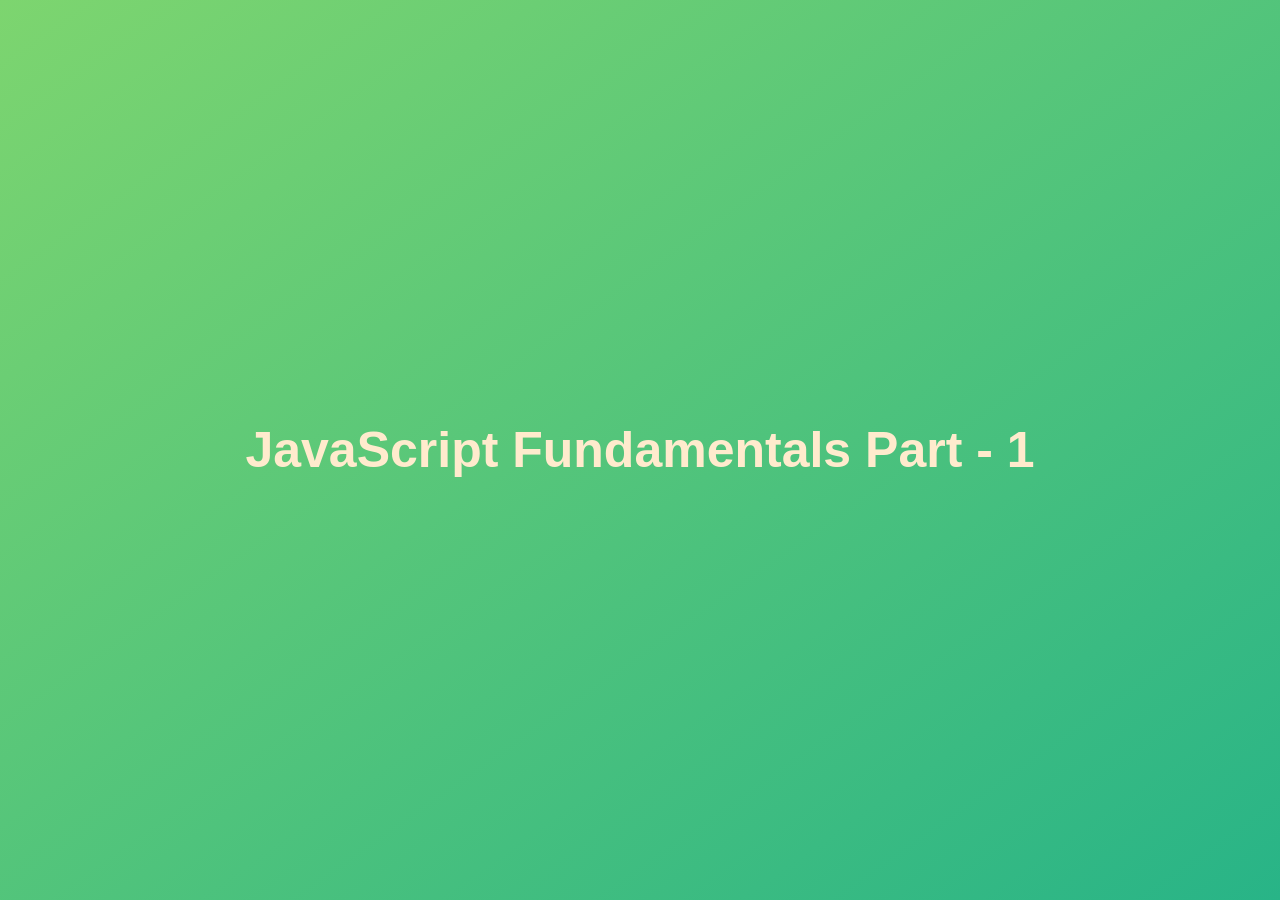
<file: 01-Fundamentals-of-JavaScript-Part - 1/index.html>
<!DOCTYPE html>
<html lang="en">
<head>
    <meta charset="UTF-8">
    <meta http-equiv="X-UA-Compatible" content="IE=edge">
    <meta name="viewport" content="width=device-width, initial-scale=1.0">
    <title>JavaScript Fundamentals</title>
    <style>
        *{
            margin: 0;
            padding: 0;
        }
        .main-content{
            height: 100vh;
            display: flex;
            align-items: center;
            background: linear-gradient(to top left, #28b487, #7dd56f);
        }
        .primary-heading{
            text-align: center;
            width: 100%;
            font-size: 50px;
            color: blanchedalmond;
            font-family: sans-serif;
        }
    </style>
</head>
<body>
    <div class="main-content">
    <h1 class="primary-heading">JavaScript Fundamentals Part - 1 </h1>
    </div>
    <script src="script.js"></script>
</body>
</html>
</file>
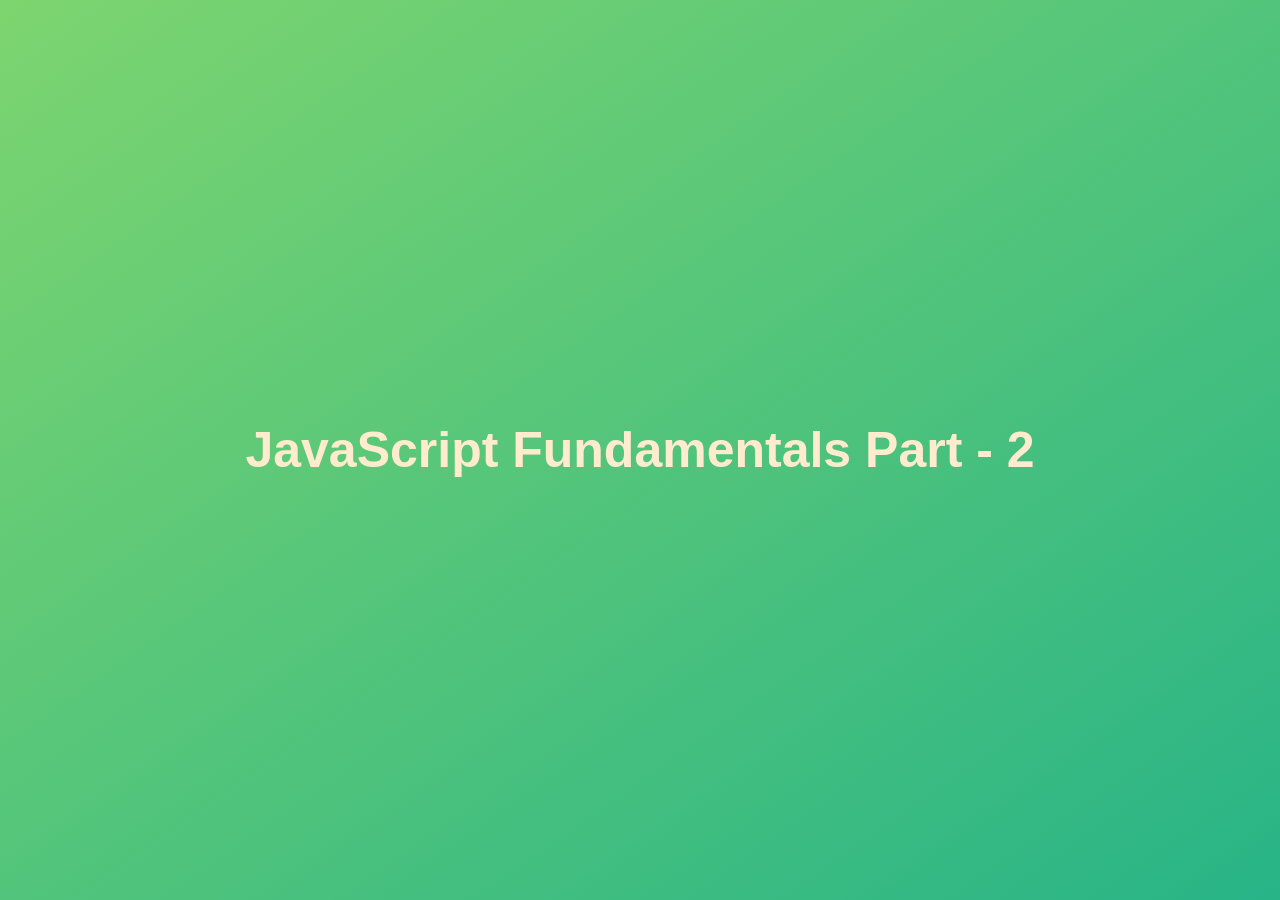
<file: 02-Fundamentals of JavaScript Part - 2/index.html>
<!DOCTYPE html>
<html lang="en">
<head>
    <meta charset="UTF-8">
    <meta http-equiv="X-UA-Compatible" content="IE=edge">
    <meta name="viewport" content="width=device-width, initial-scale=1.0">
    <title>JavaScript Fundamentals</title>
    <style>
        *{
            margin: 0;
            padding: 0;
        }
        .main-content{
            height: 100vh;
            display: flex;
            align-items: center;
            background: linear-gradient(to top left, #28b487, #7dd56f);
        }
        .primary-heading{
            text-align: center;
            width: 100%;
            font-size: 50px;
            color: blanchedalmond;
            font-family: sans-serif;
        }
    </style>
</head>
<body>
    <div class="main-content">
    <h1 class="primary-heading">JavaScript Fundamentals Part - 2 </h1>
    </div>
    <script src="script.js"></script>
</body>
</html>
</file>
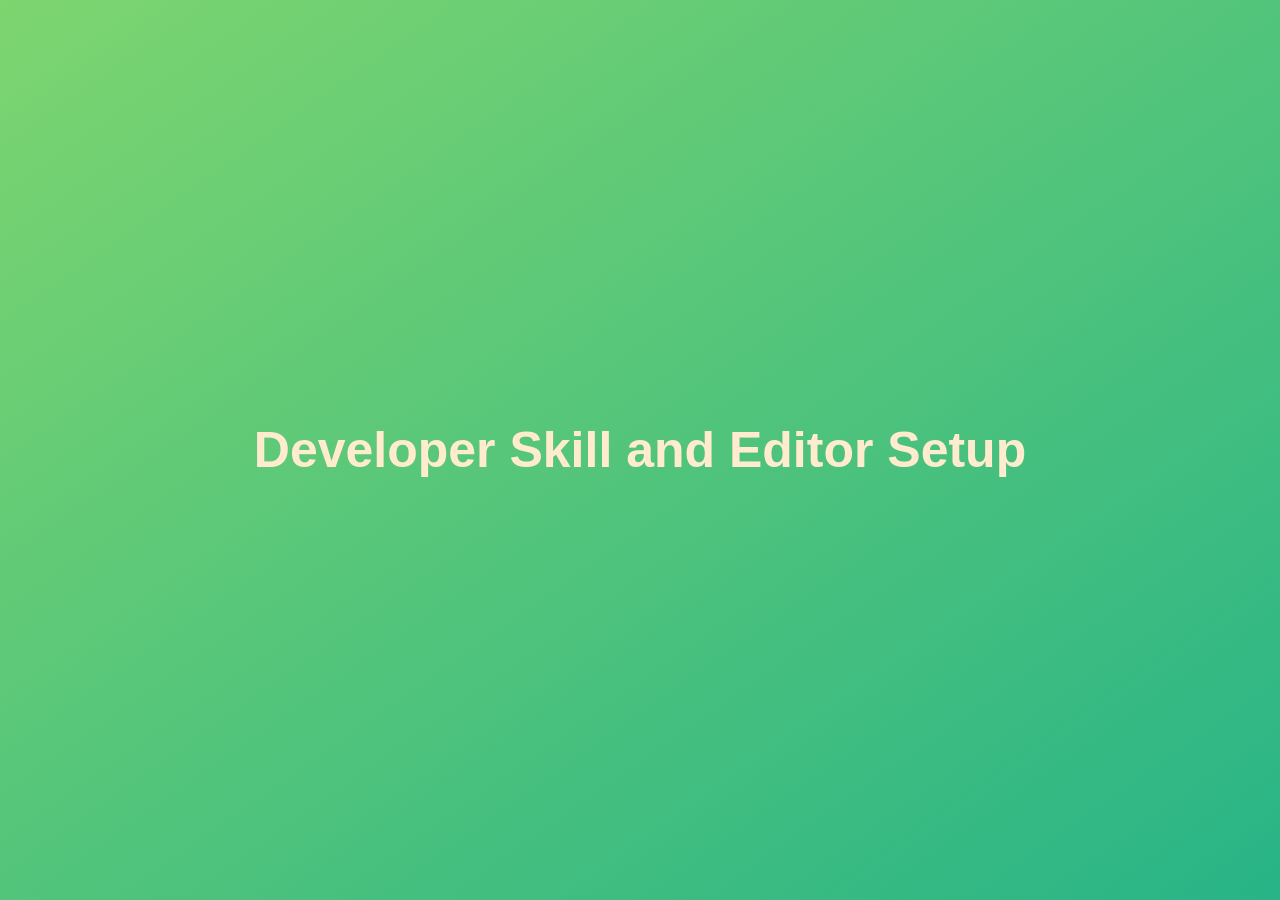
<file: 03-Developer-Skills/index.html>
<!DOCTYPE html>
<html lang="en">
  <head>
    <meta charset="UTF-8" />
    <meta http-equiv="X-UA-Compatible" content="IE=edge" />
    <meta name="viewport" content="width=device-width, initial-scale=1.0" />
    <title>JavaScript Fundamentals</title>
    <style>
      * {
        margin: 0;
        padding: 0;
      }
      .main-content {
        height: 100vh;
        display: flex;
        align-items: center;
        background: linear-gradient(to top left, #28b487, #7dd56f);
      }
      .primary-heading {
        text-align: center;
        width: 100%;
        font-size: 50px;
        color: blanchedalmond;
        font-family: sans-serif;
      }
    </style>
  </head>
  <body>
    <div class="main-content">
      <h1 class="primary-heading">Developer Skill and Editor Setup</h1>
    </div>
    <script src="script.js"></script>
  </body>
</html>
</file>
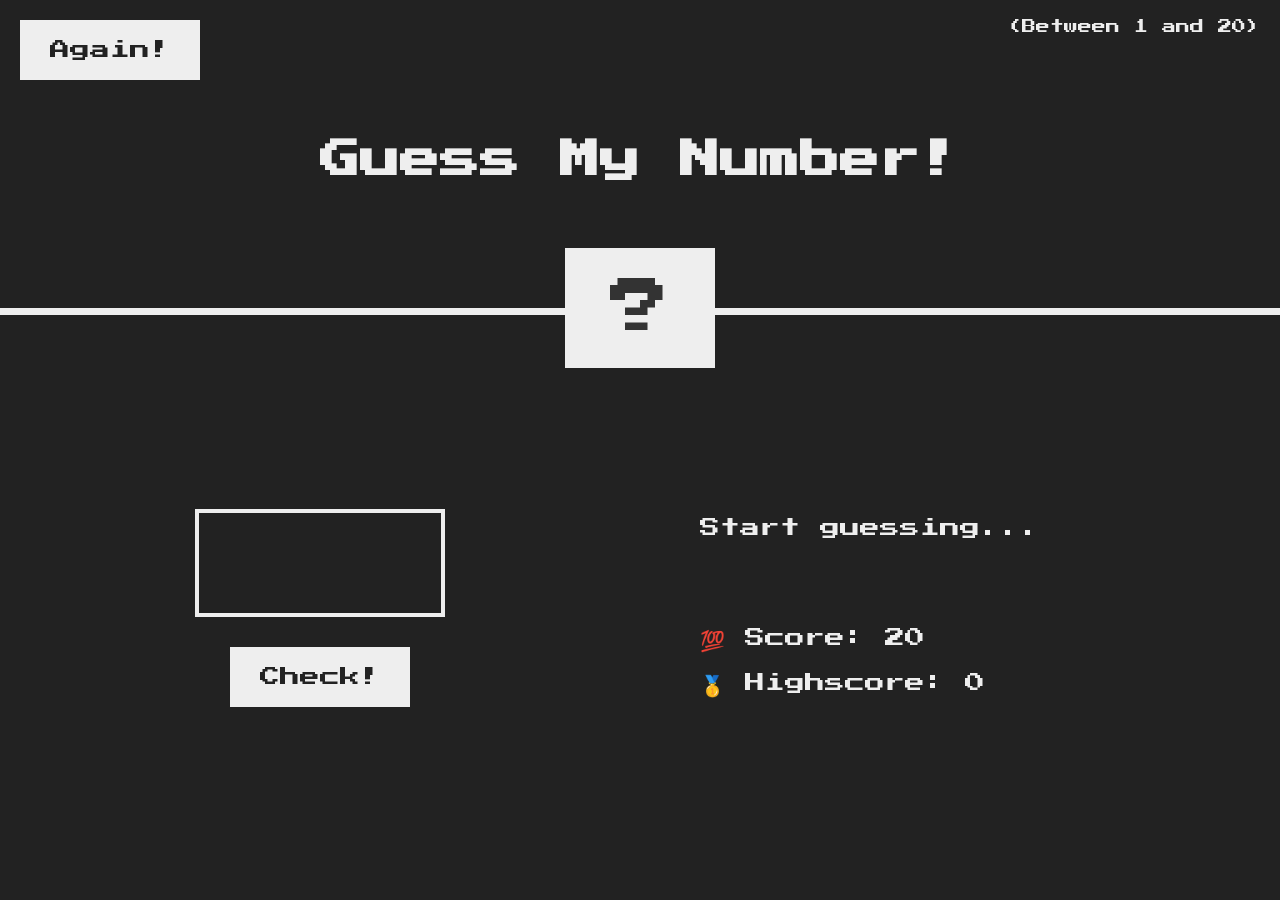
<file: 05-Guess-My-Number/index.html>
<!DOCTYPE html>
<html lang="en">
  <head>
    <meta charset="UTF-8" />
    <meta name="viewport" content="width=device-width, initial-scale=1.0" />
    <meta http-equiv="X-UA-Compatible" content="ie=edge" />
    <link rel="stylesheet" href="style.css" />
    <title>Guess My Number!</title>
  </head>
  <body>
    <header>
      <h1>Guess My Number!</h1>
      <p class="between">(Between 1 and 20)</p>
      <button class="btn again">Again!</button>
      <div class="number">?</div>
    </header>
    <main>
      <section class="left">
        <input type="number" class="guess" />
        <button class="btn check">Check!</button>
      </section>
      <section class="right">
        <p class="message">Start guessing...</p>
        <p class="label-score">💯 Score: <span class="score">20</span></p>
        <p class="label-highscore">
          🥇 Highscore: <span class="highscore">0</span>
        </p>
      </section>
    </main>
    <script src="script.js"></script>
  </body>
</html>
</file>
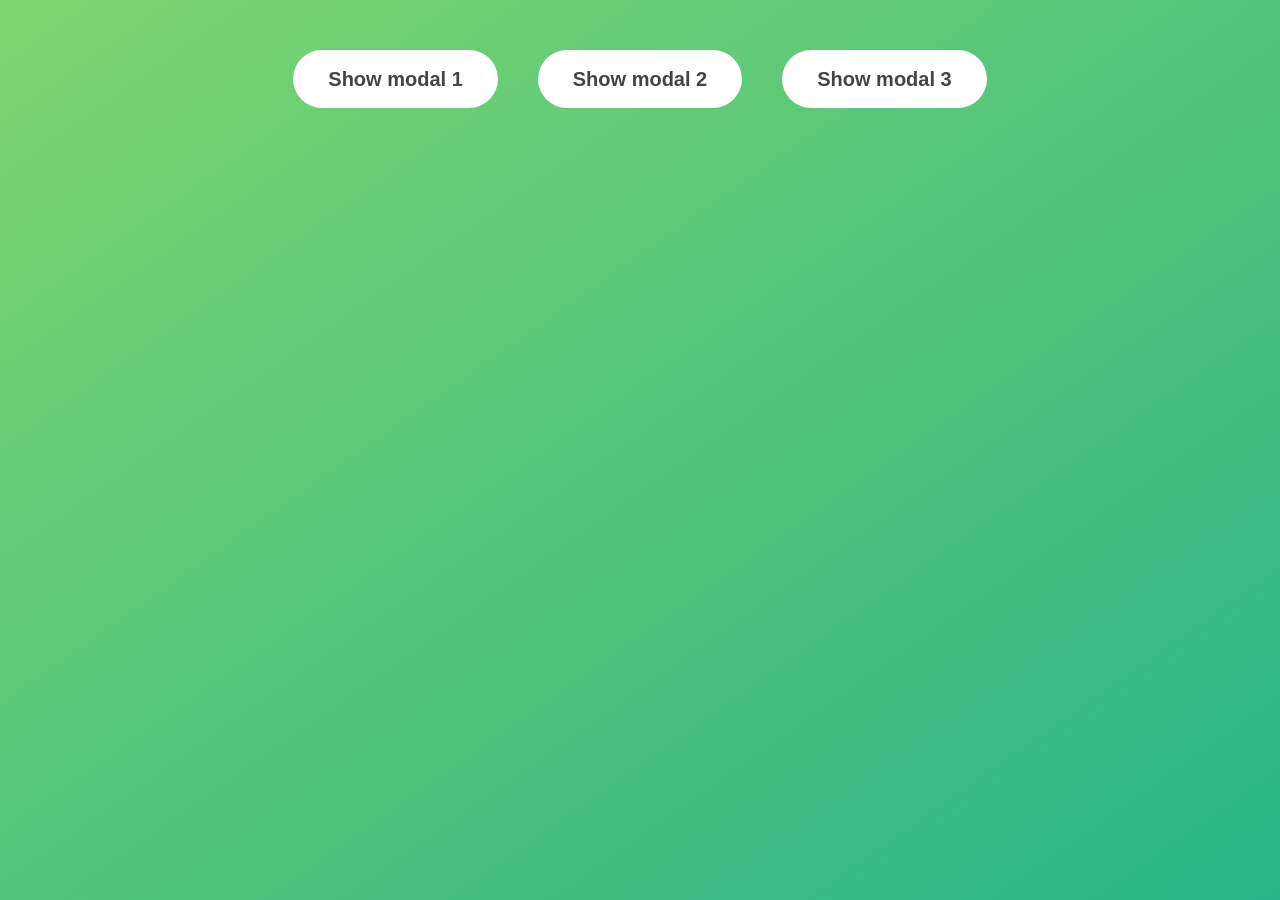
<file: 06-Modal/index.html>
<!DOCTYPE html>
<html lang="en">
  <head>
    <meta charset="UTF-8" />
    <meta name="viewport" content="width=device-width, initial-scale=1.0" />
    <meta http-equiv="X-UA-Compatible" content="ie=edge" />
    <link rel="stylesheet" href="style.css" />
    <title>Modal window</title>
  </head>
  <body>
    <button class="show-modal">Show modal 1</button>
    <button class="show-modal">Show modal 2</button>
    <button class="show-modal">Show modal 3</button>

    <div class="modal hidden">
      <button class="close-modal">&times;</button>
      <h1>I'm a modal window 😍</h1>
      <p>
        Lorem ipsum dolor sit amet, consectetur adipisicing elit, sed do eiusmod
        tempor incididunt ut labore et dolore magna aliqua. Ut enim ad minim
        veniam, quis nostrud exercitation ullamco laboris nisi ut aliquip ex ea
        commodo consequat. Duis aute irure dolor in reprehenderit in voluptate
        velit esse cillum dolore eu fugiat nulla pariatur. Excepteur sint
        occaecat cupidatat non proident, sunt in culpa qui officia deserunt
        mollit anim id est laborum.
      </p>
    </div>
    <div class="overlay hidden"></div>

    <script src="script.js"></script>
  </body>
</html>
</file>
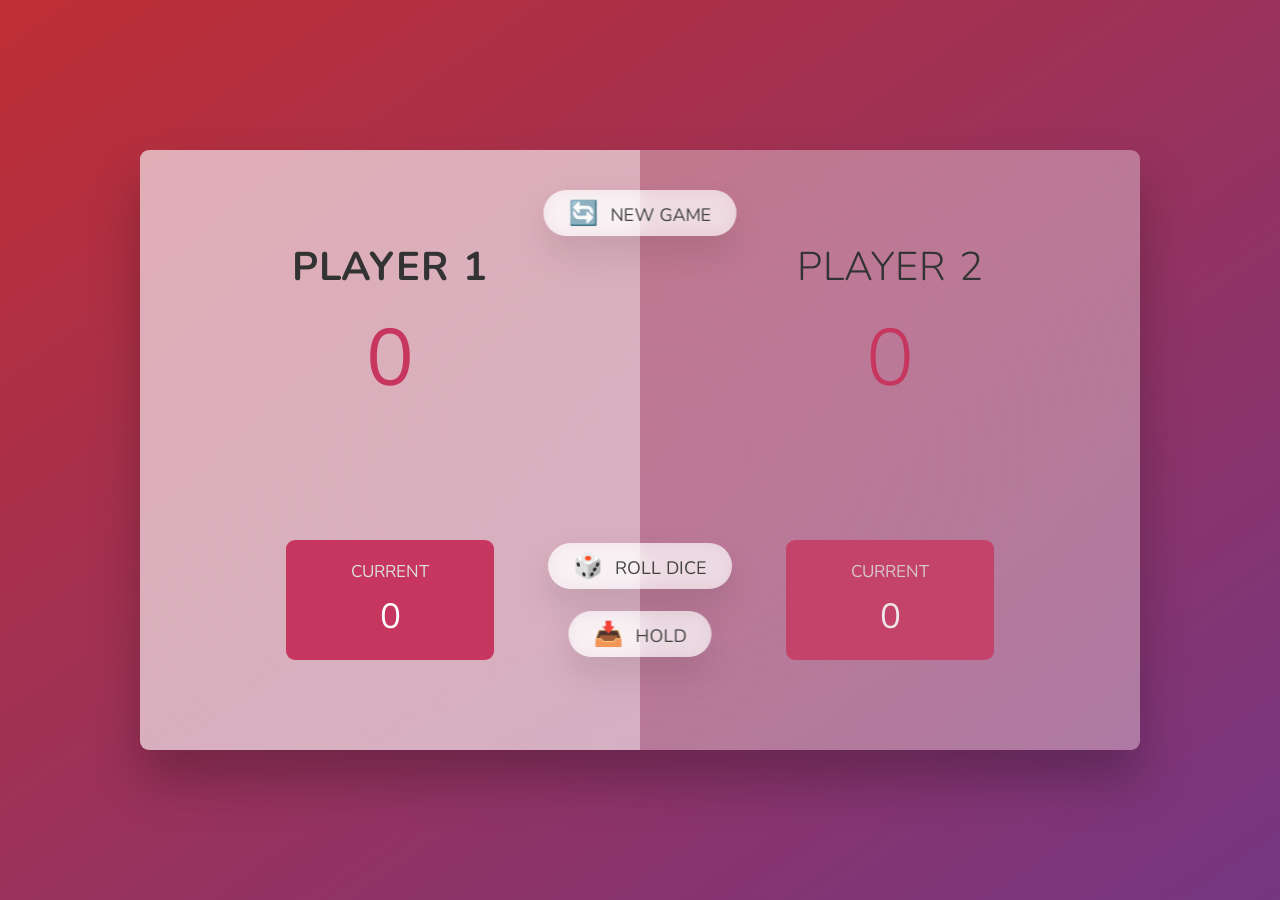
<file: 07-Pig-Game/index.html>
<!DOCTYPE html>
<html lang="en">
  <head>
    <meta charset="UTF-8" />
    <meta name="viewport" content="width=device-width, initial-scale=1.0" />
    <meta http-equiv="X-UA-Compatible" content="ie=edge" />
    <link rel="stylesheet" href="style.css" />
    <title>Pig Game</title>
  </head>
  <body>
    <main>
      <section class="player player--0 player--active">
        <h2 class="name" id="name--0">Player 1</h2>
        <p class="score" id="score--0">43</p>
        <div class="current">
          <p class="current-label">Current</p>
          <p class="current-score" id="current--0">0</p>
        </div>
      </section>
      <section class="player player--1">
        <h2 class="name" id="name--1">Player 2</h2>
        <p class="score" id="score--1">24</p>
        <div class="current">
          <p class="current-label">Current</p>
          <p class="current-score" id="current--1">0</p>
        </div>
      </section>

      <img src="dice-5.png" alt="Playing dice" class="dice" />
      <button class="btn btn--new">🔄 New game</button>
      <button class="btn btn--roll">🎲 Roll dice</button>
      <button class="btn btn--hold">📥 Hold</button>
    </main>
    <script src="script.js"></script>
  </body>
</html>
</file>
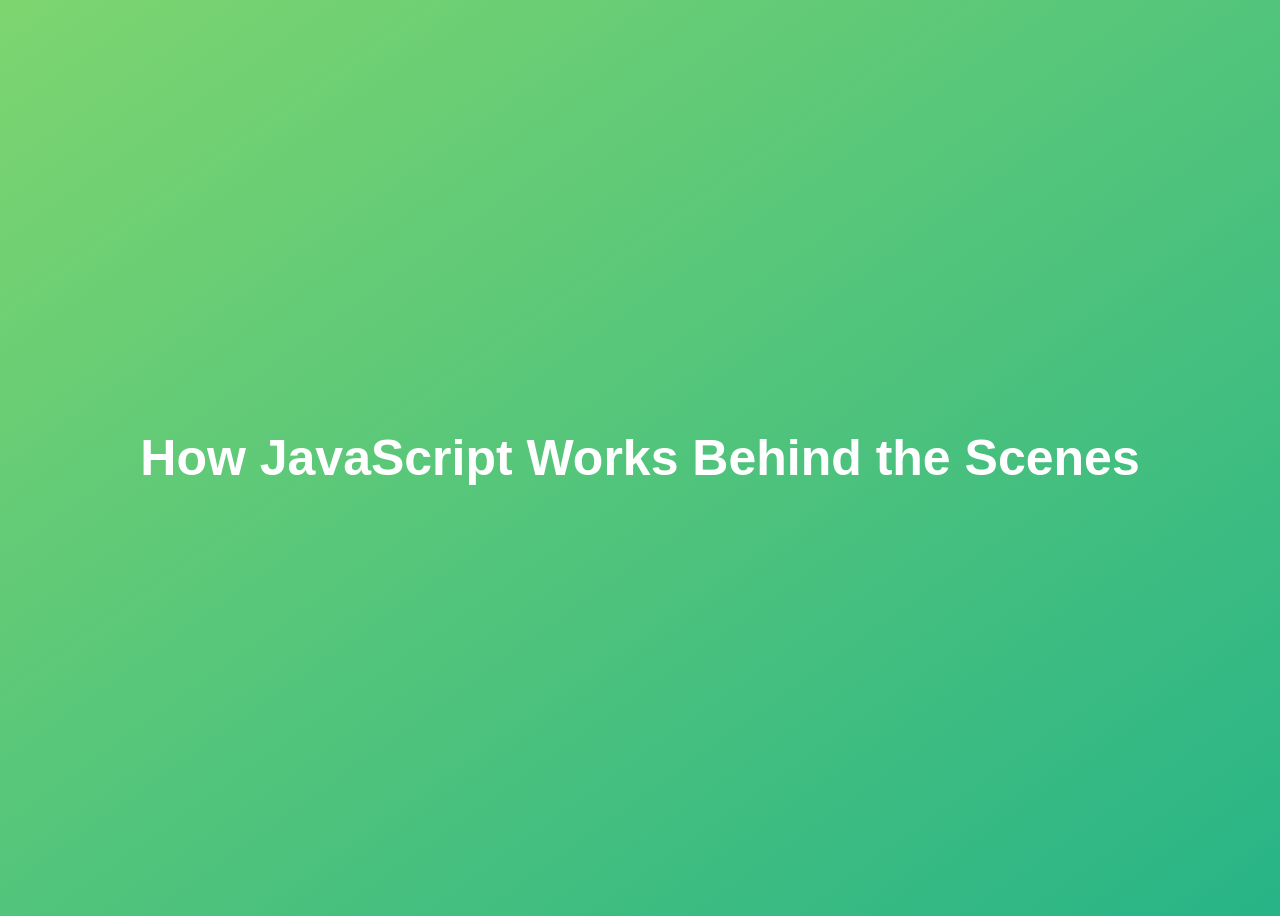
<file: 08-Behind-the-Scenes/index.html>
<!DOCTYPE html>
<html lang="en">
  <head>
    <meta charset="UTF-8" />
    <meta name="viewport" content="width=device-width, initial-scale=1.0" />
    <meta http-equiv="X-UA-Compatible" content="ie=edge" />
    <title>How JavaScript Works Behind the Scenes</title>
    <style>
      body {
        height: 100vh;
        display: flex;
        align-items: center;
        background: linear-gradient(to top left, #28b487, #7dd56f);
      }
      h1 {
        font-family: sans-serif;
        font-size: 50px;
        line-height: 1.3;
        width: 100%;
        padding: 30px;
        text-align: center;
        color: white;
      }
    </style>
  </head>
  <body>
    <h1>How JavaScript Works Behind the Scenes</h1>
    <script src="script.js"></script>
  </body>
</html>
</file>
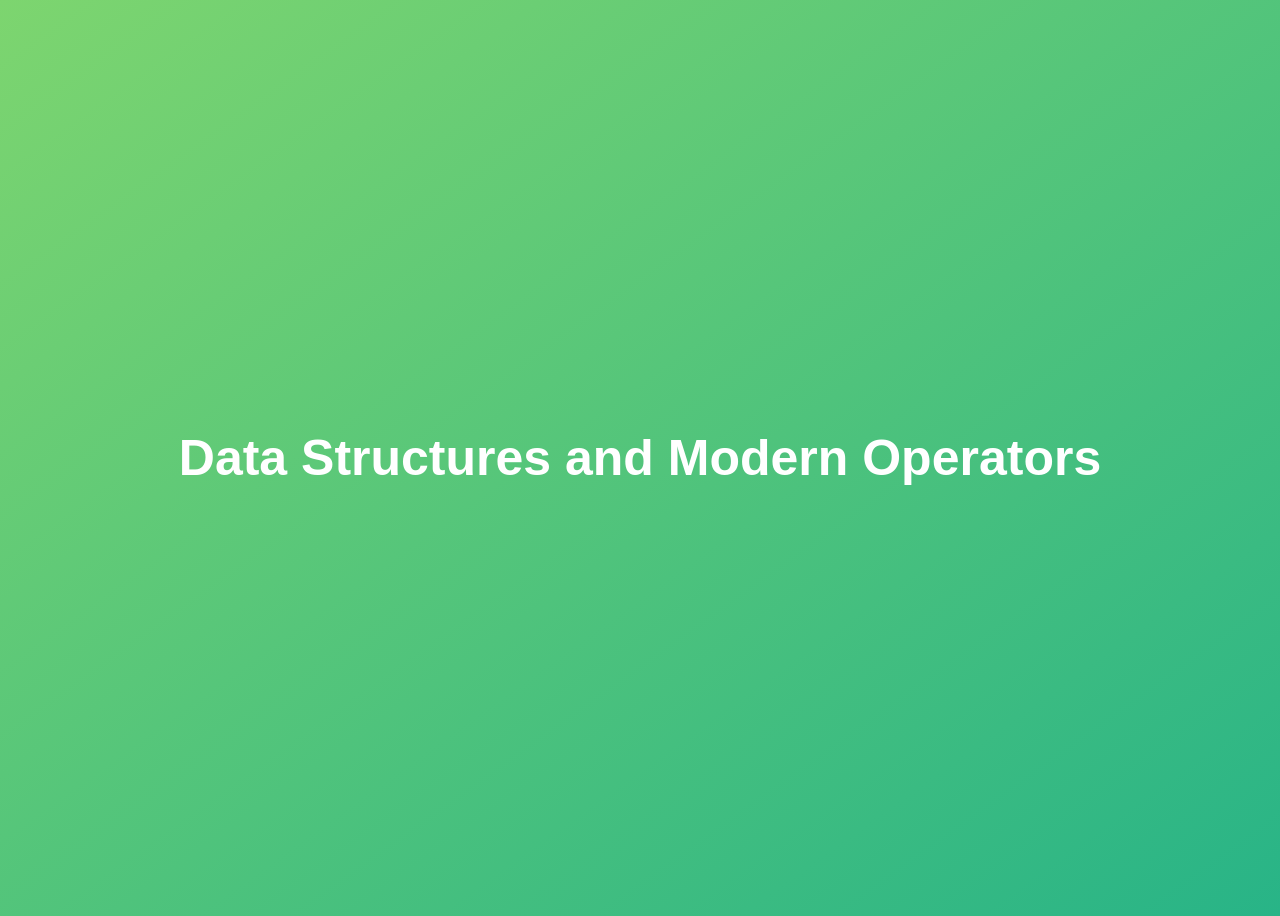
<file: 09-Data-Structures-Modern/index.html>
<!DOCTYPE html>
<html lang="en">
  <head>
    <meta charset="UTF-8" />
    <meta name="viewport" content="width=device-width, initial-scale=1.0" />
    <meta http-equiv="X-UA-Compatible" content="ie=edge" />
    <title>Data Structures and Modern Operators</title>
    <style>
      body {
        height: 100vh;
        display: flex;
        align-items: center;
        background: linear-gradient(to top left, #28b487, #7dd56f);
      }
      h1 {
        font-family: sans-serif;
        font-size: 50px;
        line-height: 1.3;
        width: 100%;
        padding: 30px;
        text-align: center;
        color: white;
      }
      button {
        width: 50px;
        height: 20px;
        margin: 10px;
      }
      textarea {
        width: 300px;
        height: 100px;
      }
    </style>
  </head>
  <body>
    <h1>Data Structures and Modern Operators</h1>
    <script src="script.js"></script>
  </body>
</html>
</file>
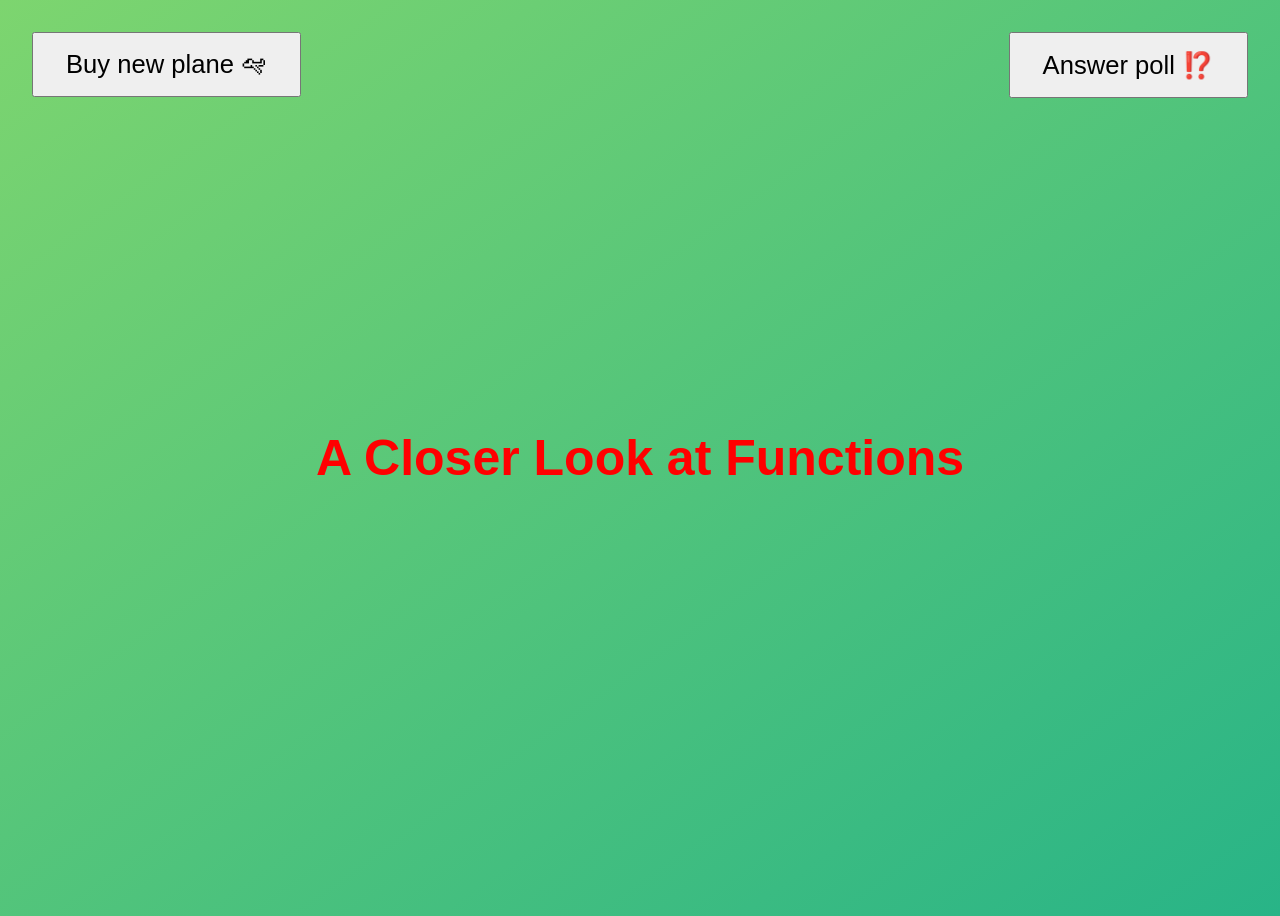
<file: 10-Closer-Look-of-Functions/index.html>
<!DOCTYPE html>
<html lang="en">
  <head>
    <meta charset="UTF-8" />
    <meta name="viewport" content="width=device-width, initial-scale=1.0" />
    <meta http-equiv="X-UA-Compatible" content="ie=edge" />
    <title>A Closer Look at Functions</title>
    <style>
      body {
        height: 100vh;
        display: flex;
        align-items: center;
        background: linear-gradient(to top left, #28b487, #7dd56f);
      }
      h1 {
        font-family: sans-serif;
        font-size: 50px;
        line-height: 1.3;
        width: 100%;
        padding: 30px;
        text-align: center;
        color: white;
      }
      .buy,
      .poll {
        font-size: 1.6rem;
        padding: 1rem 2rem;
        position: absolute;
        top: 2rem;
      }
      .buy {
        left: 2rem;
      }
      .poll {
        right: 2rem;
      }
    </style>
  </head>
  <body>
    <h1>A Closer Look at Functions</h1>
    <button class="buy">Buy new plane 🛩</button>
    <button class="poll">Answer poll ⁉️</button>
    <script src="script.js"></script>
  </body>
</html>
</file>
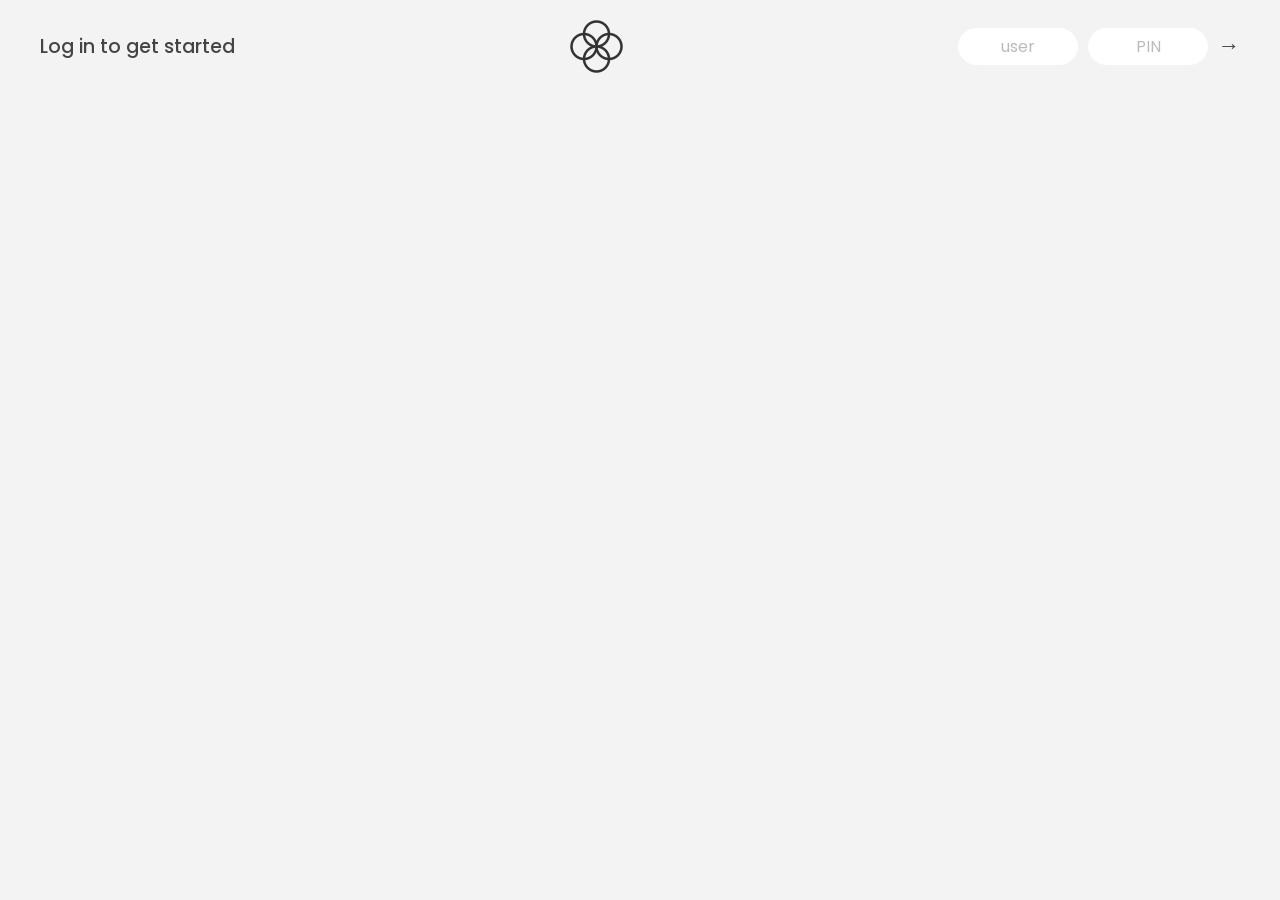
<file: 11-Array-JS/index.html>
<!DOCTYPE html>
<html lang="en">
  <head>
    <meta charset="UTF-8" />
    <meta name="viewport" content="width=device-width, initial-scale=1.0" />
    <meta http-equiv="X-UA-Compatible" content="ie=edge" />
    <link rel="shortcut icon" type="image/png" href="/icon.png" />

    <link
      href="https://fonts.googleapis.com/css?family=Poppins:400,500,600&display=swap"
      rel="stylesheet"
    />

    <link rel="stylesheet" href="style.css" />
    <title>Bankist</title>
  </head>
  <body>
    <!-- TOP NAVIGATION -->
    <nav>
      <p class="welcome">Log in to get started</p>
      <img src="logo.png" alt="Logo" class="logo" />
      <form class="login">
        <input
          type="text"
          placeholder="user"
          class="login__input login__input--user"
        />
        <!-- In practice, use type="password" -->
        <input
          type="text"
          placeholder="PIN"
          maxlength="4"
          class="login__input login__input--pin"
        />
        <button class="login__btn">&rarr;</button>
      </form>
    </nav>

    <main class="app">
      <!-- BALANCE -->
      <div class="balance">
        <div>
          <p class="balance__label">Current balance</p>
          <p class="balance__date">
            As of <span class="date">05/03/2037</span>
          </p>
        </div>
        <p class="balance__value">0000€</p>
      </div>

      <!-- MOVEMENTS -->
      <div class="movements">
        <div class="movements__row">
          <div class="movements__type movements__type--deposit">2 deposit</div>
          <div class="movements__date">3 days ago</div>
          <div class="movements__value">4 000€</div>
        </div>
        <div class="movements__row">
          <div class="movements__type movements__type--withdrawal">
            1 withdrawal
          </div>
          <div class="movements__date">24/01/2037</div>
          <div class="movements__value">-378€</div>
        </div>
      </div>

      <!-- SUMMARY -->
      <div class="summary">
        <p class="summary__label">In</p>
        <p class="summary__value summary__value--in">0000€</p>
        <p class="summary__label">Out</p>
        <p class="summary__value summary__value--out">0000€</p>
        <p class="summary__label">Interest</p>
        <p class="summary__value summary__value--interest">0000€</p>
        <button class="btn--sort">&downarrow; SORT</button>
      </div>

      <!-- OPERATION: TRANSFERS -->
      <div class="operation operation--transfer">
        <h2>Transfer money</h2>
        <form class="form form--transfer">
          <input type="text" class="form__input form__input--to" />
          <input type="number" class="form__input form__input--amount" />
          <button class="form__btn form__btn--transfer">&rarr;</button>
          <label class="form__label">Transfer to</label>
          <label class="form__label">Amount</label>
        </form>
      </div>

      <!-- OPERATION: LOAN -->
      <div class="operation operation--loan">
        <h2>Request loan</h2>
        <form class="form form--loan">
          <input type="number" class="form__input form__input--loan-amount" />
          <button class="form__btn form__btn--loan">&rarr;</button>
          <label class="form__label form__label--loan">Amount</label>
        </form>
      </div>

      <!-- OPERATION: CLOSE -->
      <div class="operation operation--close">
        <h2>Close account</h2>
        <form class="form form--close">
          <input type="text" class="form__input form__input--user" />
          <input
            type="password"
            maxlength="6"
            class="form__input form__input--pin"
          />
          <button class="form__btn form__btn--close">&rarr;</button>
          <label class="form__label">Confirm user</label>
          <label class="form__label">Confirm PIN</label>
        </form>
      </div>

      <!-- LOGOUT TIMER -->
      <p class="logout-timer">
        You will be logged out in <span class="timer">05:00</span>
      </p>
    </main>

    <!-- <footer>
      &copy; by Jonas Schmedtmann. Don't claim as your own :)
    </footer> -->

    <script src="script.js"></script>
  </body>
</html>
</file>
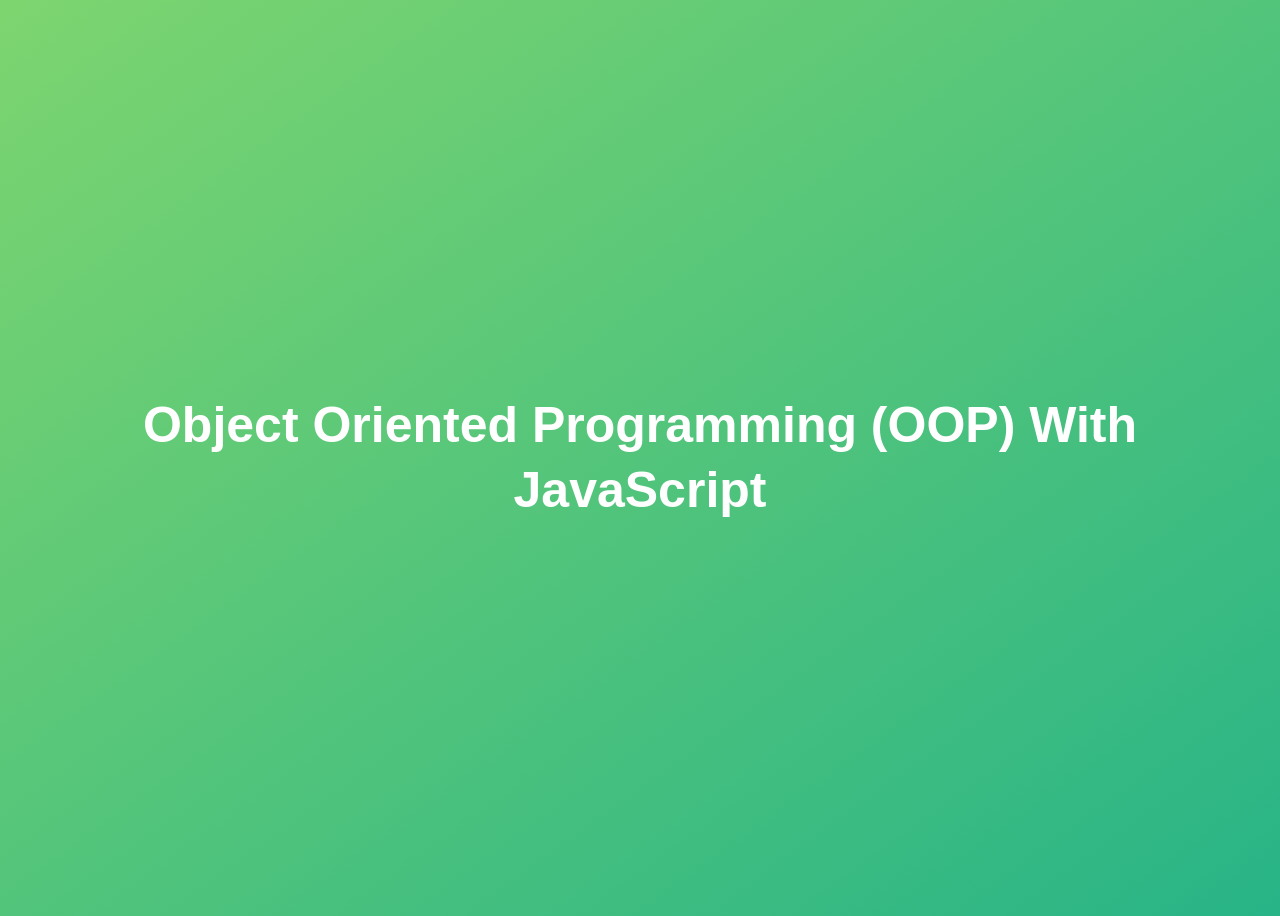
<file: 14-Object-Oriented-Programming/index.html>
<!DOCTYPE html>
<html lang="en">
  <head>
    <meta charset="UTF-8" />
    <meta name="viewport" content="width=device-width, initial-scale=1.0" />
    <meta http-equiv="X-UA-Compatible" content="ie=edge" />
    <title>Object Oriented Programming (OOP) With JavaScript</title>
    <style>
      body {
        height: 100vh;
        display: flex;
        align-items: center;
        background: linear-gradient(to top left, #28b487, #7dd56f);
      }
      h1 {
        font-family: sans-serif;
        font-size: 50px;
        line-height: 1.3;
        width: 100%;
        padding: 30px;
        text-align: center;
        color: white;
      }
    </style>
    <script defer src="script.js"></script>
  </head>
  <body>
    <h1>Object Oriented Programming (OOP) With JavaScript</h1>
  </body>
</html>
</file>
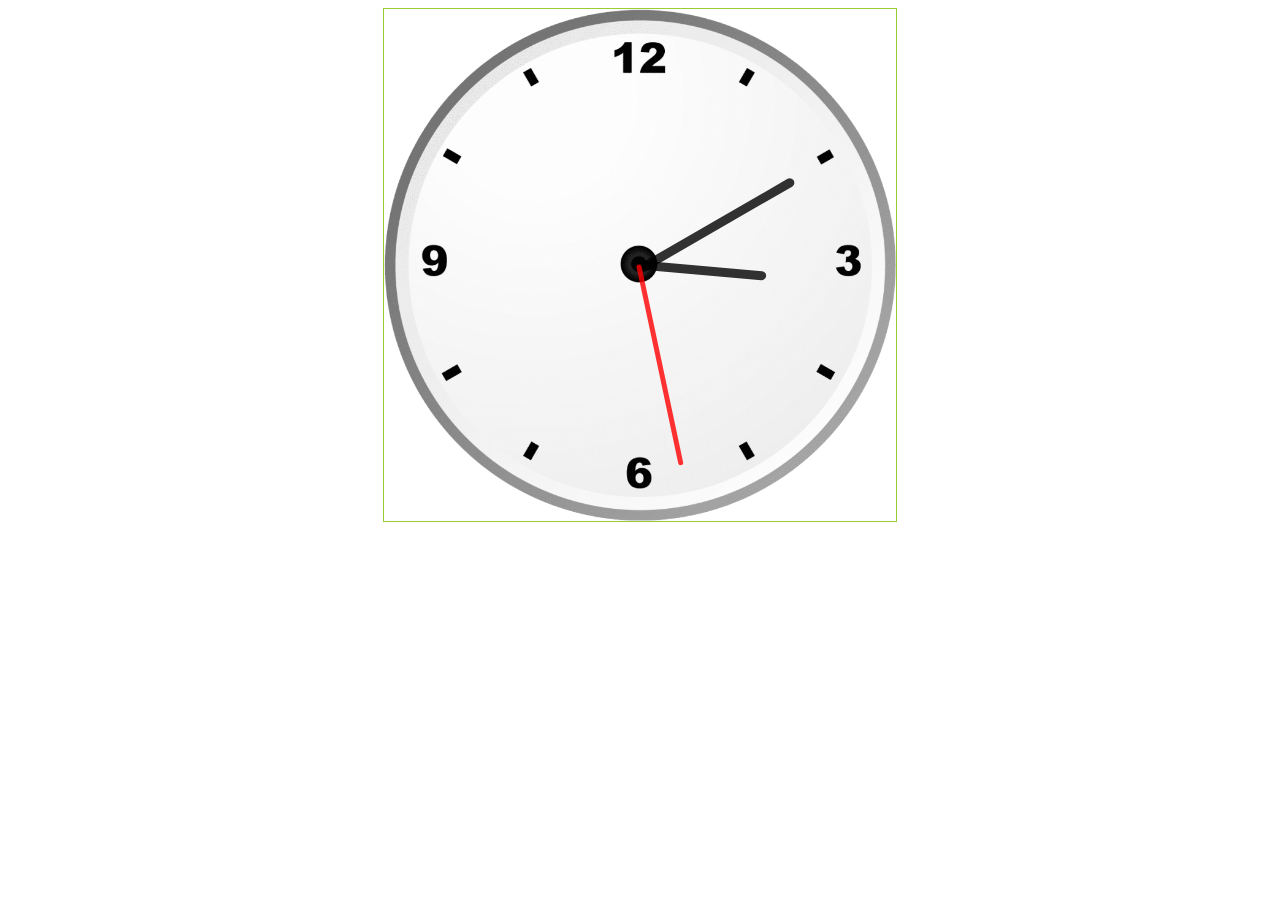
<file: Real-Time-Clock-Using-JavaScript/index.html>
<!DOCTYPE html>
<html lang="en">
<head>
    <meta charset="UTF-8">
    <meta http-equiv="X-UA-Compatible" content="IE=edge">
    <meta name="viewport" content="width=device-width, initial-scale=1.0">
    <title>Javascript Program</title>
    <link rel="stylesheet" href="style.css">
    <script src="clock.js"></script>
</head>
<body>
    <div id="ClockContainer">
        <div id="hour"></div>
        <div id="minute"></div>
        <div id="second"></div>
    </div>
</body>
</html>
</file>
<file: 05-Guess-My-Number/style.css>
@import url('https://fonts.googleapis.com/css?family=Press+Start+2P&display=swap');

* {
  margin: 0;
  padding: 0;
  box-sizing: inherit;
}

html {
  font-size: 62.5%;
  box-sizing: border-box;
}

body {
  font-family: 'Press Start 2P', sans-serif;
  color: #eee;
  background-color: #222;
  /* background-color: #60b347; */
}

/* LAYOUT */
header {
  position: relative;
  height: 35vh;
  border-bottom: 7px solid #eee;
}

main {
  height: 65vh;
  color: #eee;
  display: flex;
  align-items: center;
  justify-content: space-around;
}

.left {
  width: 52rem;
  display: flex;
  flex-direction: column;
  align-items: center;
}

.right {
  width: 52rem;
  font-size: 2rem;
}

/* ELEMENTS STYLE */
h1 {
  font-size: 4rem;
  text-align: center;
  position: absolute;
  width: 100%;
  top: 52%;
  left: 50%;
  transform: translate(-50%, -50%);
}

.number {
  background: #eee;
  color: #333;
  font-size: 6rem;
  width: 15rem;
  padding: 3rem 0rem;
  text-align: center;
  position: absolute;
  bottom: 0;
  left: 50%;
  transform: translate(-50%, 50%);
}

.between {
  font-size: 1.4rem;
  position: absolute;
  top: 2rem;
  right: 2rem;
}

.again {
  position: absolute;
  top: 2rem;
  left: 2rem;
}

.guess {
  background: none;
  border: 4px solid #eee;
  font-family: inherit;
  color: inherit;
  font-size: 5rem;
  padding: 2.5rem;
  width: 25rem;
  text-align: center;
  display: block;
  margin-bottom: 3rem;
}

.btn {
  border: none;
  background-color: #eee;
  color: #222;
  font-size: 2rem;
  font-family: inherit;
  padding: 2rem 3rem;
  cursor: pointer;
}

.btn:hover {
  background-color: #ccc;
}

.message {
  margin-bottom: 8rem;
  height: 3rem;
}

.label-score {
  margin-bottom: 2rem;
}
</file>
<file: 06-Modal/style.css>
* {
  margin: 0;
  padding: 0;
  box-sizing: inherit;
}

html {
  font-size: 62.5%;
  box-sizing: border-box;
}

body {
  font-family: sans-serif;
  color: #333;
  line-height: 1.5;
  height: 100vh;
  position: relative;
  display: flex;
  align-items: flex-start;
  justify-content: center;
  background: linear-gradient(to top left, #28b487, #7dd56f);
}

.show-modal {
  font-size: 2rem;
  font-weight: 600;
  padding: 1.75rem 3.5rem;
  margin: 5rem 2rem;
  border: none;
  background-color: #fff;
  color: #444;
  border-radius: 10rem;
  cursor: pointer;
}

.close-modal {
  position: absolute;
  top: 1.2rem;
  right: 2rem;
  font-size: 5rem;
  color: #333;
  cursor: pointer;
  border: none;
  background: none;
}

h1 {
  font-size: 2.5rem;
  margin-bottom: 2rem;
}

p {
  font-size: 1.8rem;
}

/* -------------------------- */
/* CLASSES TO MAKE MODAL WORK */
.hidden {
  display: none;
}

.modal {
  position: absolute;
  top: 50%;
  left: 50%;
  transform: translate(-50%, -50%);
  width: 70%;

  background-color: white;
  padding: 6rem;
  border-radius: 5px;
  box-shadow: 0 3rem 5rem rgba(0, 0, 0, 0.3);
  z-index: 10;
}

.overlay {
  position: absolute;
  top: 0;
  left: 0;
  width: 100%;
  height: 100%;
  background-color: rgba(0, 0, 0, 0.6);
  backdrop-filter: blur(3px);
  z-index: 5;
}
</file>
<file: 07-Pig-Game/style.css>
@import url('https://fonts.googleapis.com/css2?family=Nunito&display=swap');

* {
  margin: 0;
  padding: 0;
  box-sizing: inherit;
}

html {
  font-size: 62.5%;
  box-sizing: border-box;
}

body {
  font-family: 'Nunito', sans-serif;
  font-weight: 400;
  height: 100vh;
  color: #333;
  background-image: linear-gradient(to top left, #753682 0%, #bf2e34 100%);
  display: flex;
  align-items: center;
  justify-content: center;
}

/* LAYOUT */
main {
  position: relative;
  width: 100rem;
  height: 60rem;
  background-color: rgba(255, 255, 255, 0.35);
  backdrop-filter: blur(200px);
  filter: blur();
  box-shadow: 0 3rem 5rem rgba(0, 0, 0, 0.25);
  border-radius: 9px;
  overflow: hidden;
  display: flex;
}
.hidden {
  display: none;
}
.player {
  flex: 50%;
  padding: 9rem;
  display: flex;
  flex-direction: column;
  align-items: center;
  transition: all 0.75s;
}

/* ELEMENTS */
.name {
  position: relative;
  font-size: 4rem;
  text-transform: uppercase;
  letter-spacing: 1px;
  word-spacing: 2px;
  font-weight: 300;
  margin-bottom: 1rem;
}

.score {
  font-size: 8rem;
  font-weight: 300;
  color: #c7365f;
  margin-bottom: auto;
}

.player--active {
  background-color: rgba(255, 255, 255, 0.4);
}
.player--active .name {
  font-weight: 700;
}
.player--active .score {
  font-weight: 400;
}

.player--active .current {
  opacity: 1;
}

.current {
  background-color: #c7365f;
  opacity: 0.8;
  border-radius: 9px;
  color: #fff;
  width: 65%;
  padding: 2rem;
  text-align: center;
  transition: all 0.75s;
}

.current-label {
  text-transform: uppercase;
  margin-bottom: 1rem;
  font-size: 1.7rem;
  color: #ddd;
}

.current-score {
  font-size: 3.5rem;
}

/* ABSOLUTE POSITIONED ELEMENTS */
.btn {
  position: absolute;
  left: 50%;
  transform: translateX(-50%);
  color: #444;
  background: none;
  border: none;
  font-family: inherit;
  font-size: 1.8rem;
  text-transform: uppercase;
  cursor: pointer;
  font-weight: 400;
  transition: all 0.2s;

  background-color: white;
  background-color: rgba(255, 255, 255, 0.6);
  backdrop-filter: blur(10px);

  padding: 0.7rem 2.5rem;
  border-radius: 50rem;
  box-shadow: 0 1.75rem 3.5rem rgba(0, 0, 0, 0.1);
}

.btn::first-letter {
  font-size: 2.4rem;
  display: inline-block;
  margin-right: 0.7rem;
}

.btn--new {
  top: 4rem;
}
.btn--roll {
  top: 39.3rem;
}
.btn--hold {
  top: 46.1rem;
}

.btn:active {
  transform: translate(-50%, 3px);
  box-shadow: 0 1rem 2rem rgba(0, 0, 0, 0.15);
}

.btn:focus {
  outline: none;
}

.dice {
  position: absolute;
  left: 50%;
  top: 16.5rem;
  transform: translateX(-50%);
  height: 10rem;
  box-shadow: 0 2rem 5rem rgba(0, 0, 0, 0.2);
}

.player--winner {
  background-color: #2f2f2f;
}

.player--winner .name {
  font-weight: 700;
  color: #c7365f;
}
</file>
<file: 11-Array-JS/style.css>
/*
 * Use this CSS to learn some intersting techniques,
 * in case you're wondering how I built the UI.
 * Have fun! 😁
 */

* {
  margin: 0;
  padding: 0;
  box-sizing: inherit;
}

html {
  font-size: 62.5%;
  box-sizing: border-box;
}

body {
  font-family: 'Poppins', sans-serif;
  color: #444;
  background-color: #f3f3f3;
  height: 100vh;
  padding: 2rem;
}

nav {
  display: flex;
  justify-content: space-between;
  align-items: center;
  padding: 0 2rem;
}

.welcome {
  font-size: 1.9rem;
  font-weight: 500;
}

.logo {
  height: 5.25rem;
}

.login {
  display: flex;
}

.login__input {
  border: none;
  padding: 0.5rem 2rem;
  font-size: 1.6rem;
  font-family: inherit;
  text-align: center;
  width: 12rem;
  border-radius: 10rem;
  margin-right: 1rem;
  color: inherit;
  border: 1px solid #fff;
  transition: all 0.3s;
}

.login__input:focus {
  outline: none;
  border: 1px solid #ccc;
}

.login__input::placeholder {
  color: #bbb;
}

.login__btn {
  border: none;
  background: none;
  font-size: 2.2rem;
  color: inherit;
  cursor: pointer;
  transition: all 0.3s;
}

.login__btn:hover,
.login__btn:focus,
.btn--sort:hover,
.btn--sort:focus {
  outline: none;
  color: #777;
}

/* MAIN */
.app {
  position: relative;
  max-width: 100rem;
  margin: 4rem auto;
  display: grid;
  grid-template-columns: 4fr 3fr;
  grid-template-rows: auto repeat(3, 15rem) auto;
  gap: 2rem;

  /* NOTE This creates the fade in/out anumation */
  opacity: 0;
  transition: all 1s;
}

.balance {
  grid-column: 1 / span 2;
  display: flex;
  align-items: flex-end;
  justify-content: space-between;
  margin-bottom: 2rem;
}

.balance__label {
  font-size: 2.2rem;
  font-weight: 500;
  margin-bottom: -0.2rem;
}

.balance__date {
  font-size: 1.4rem;
  color: #888;
}

.balance__value {
  font-size: 4.5rem;
  font-weight: 400;
}

/* MOVEMENTS */
.movements {
  grid-row: 2 / span 3;
  background-color: #fff;
  border-radius: 1rem;
  overflow: scroll;
}

.movements__row {
  padding: 2.25rem 4rem;
  display: flex;
  align-items: center;
  border-bottom: 1px solid #eee;
}

.movements__type {
  font-size: 1.1rem;
  text-transform: uppercase;
  font-weight: 500;
  color: #fff;
  padding: 0.1rem 1rem;
  border-radius: 10rem;
  margin-right: 2rem;
}

.movements__date {
  font-size: 1.1rem;
  text-transform: uppercase;
  font-weight: 500;
  color: #666;
}

.movements__type--deposit {
  background-image: linear-gradient(to top left, #39b385, #9be15d);
}

.movements__type--withdrawal {
  background-image: linear-gradient(to top left, #e52a5a, #ff585f);
}

.movements__value {
  font-size: 1.7rem;
  margin-left: auto;
}

/* SUMMARY */
.summary {
  grid-row: 5 / 6;
  display: flex;
  align-items: baseline;
  padding: 0 0.3rem;
  margin-top: 1rem;
}

.summary__label {
  font-size: 1.2rem;
  font-weight: 500;
  text-transform: uppercase;
  margin-right: 0.8rem;
}

.summary__value {
  font-size: 2.2rem;
  margin-right: 2.5rem;
}

.summary__value--in,
.summary__value--interest {
  color: #66c873;
}

.summary__value--out {
  color: #f5465d;
}

.btn--sort {
  margin-left: auto;
  border: none;
  background: none;
  font-size: 1.3rem;
  font-weight: 500;
  cursor: pointer;
}

/* OPERATIONS */
.operation {
  border-radius: 1rem;
  padding: 3rem 4rem;
  color: #333;
}

.operation--transfer {
  background-image: linear-gradient(to top left, #ffb003, #ffcb03);
}

.operation--loan {
  background-image: linear-gradient(to top left, #39b385, #9be15d);
}

.operation--close {
  background-image: linear-gradient(to top left, #e52a5a, #ff585f);
}

h2 {
  margin-bottom: 1.5rem;
  font-size: 1.7rem;
  font-weight: 600;
  color: #333;
}

.form {
  display: grid;
  grid-template-columns: 2.5fr 2.5fr 1fr;
  grid-template-rows: auto auto;
  gap: 0.4rem 1rem;
}

/* Exceptions for interst */
.form.form--loan {
  grid-template-columns: 2.5fr 1fr 2.5fr;
}
.form__label--loan {
  grid-row: 2;
}
/* End exceptions */

.form__input {
  width: 100%;
  border: none;
  background-color: rgba(255, 255, 255, 0.4);
  font-family: inherit;
  font-size: 1.5rem;
  text-align: center;
  color: #333;
  padding: 0.3rem 1rem;
  border-radius: 0.7rem;
  transition: all 0.3s;
}

.form__input:focus {
  outline: none;
  background-color: rgba(255, 255, 255, 0.6);
}

.form__label {
  font-size: 1.3rem;
  text-align: center;
}

.form__btn {
  border: none;
  border-radius: 0.7rem;
  font-size: 1.8rem;
  background-color: #fff;
  cursor: pointer;
  transition: all 0.3s;
}

.form__btn:focus {
  outline: none;
  background-color: rgba(255, 255, 255, 0.8);
}

.logout-timer {
  padding: 0 0.3rem;
  margin-top: 1.9rem;
  text-align: right;
  font-size: 1.25rem;
}

.timer {
  font-weight: 600;
}
</file>
<file: Real-Time-Clock-Using-JavaScript/style.css>
#ClockContainer{
    position: relative;
border:1px solid yellowgreen;
background: url(img/clock.png);
background-size: 100%;
height: 40vw;
width: 40vw;
margin: auto;
}
#hour, #minute, #second{
    position: absolute;
background:black;
border-radius: 10px;
transform-origin: bottom;
}
#second{
    position: absolute;
background:red;
border-radius: 10px;
transform-origin: bottom;
}
#hour{
    width: 1.8%;
    height:25%;
    top:25%;
    left:48.85%;
    opacity: 0.8;
}
#minute{
    width: 1.8%;
    height: 35%;
    top: 16%;
    left: 48.85%;
    opacity: 0.8;
}
#second{
    width: 1%;
    height: 40%;
    top: 10%;
    left: 49.25%;
    opacity: 0.8;
}
</file>
